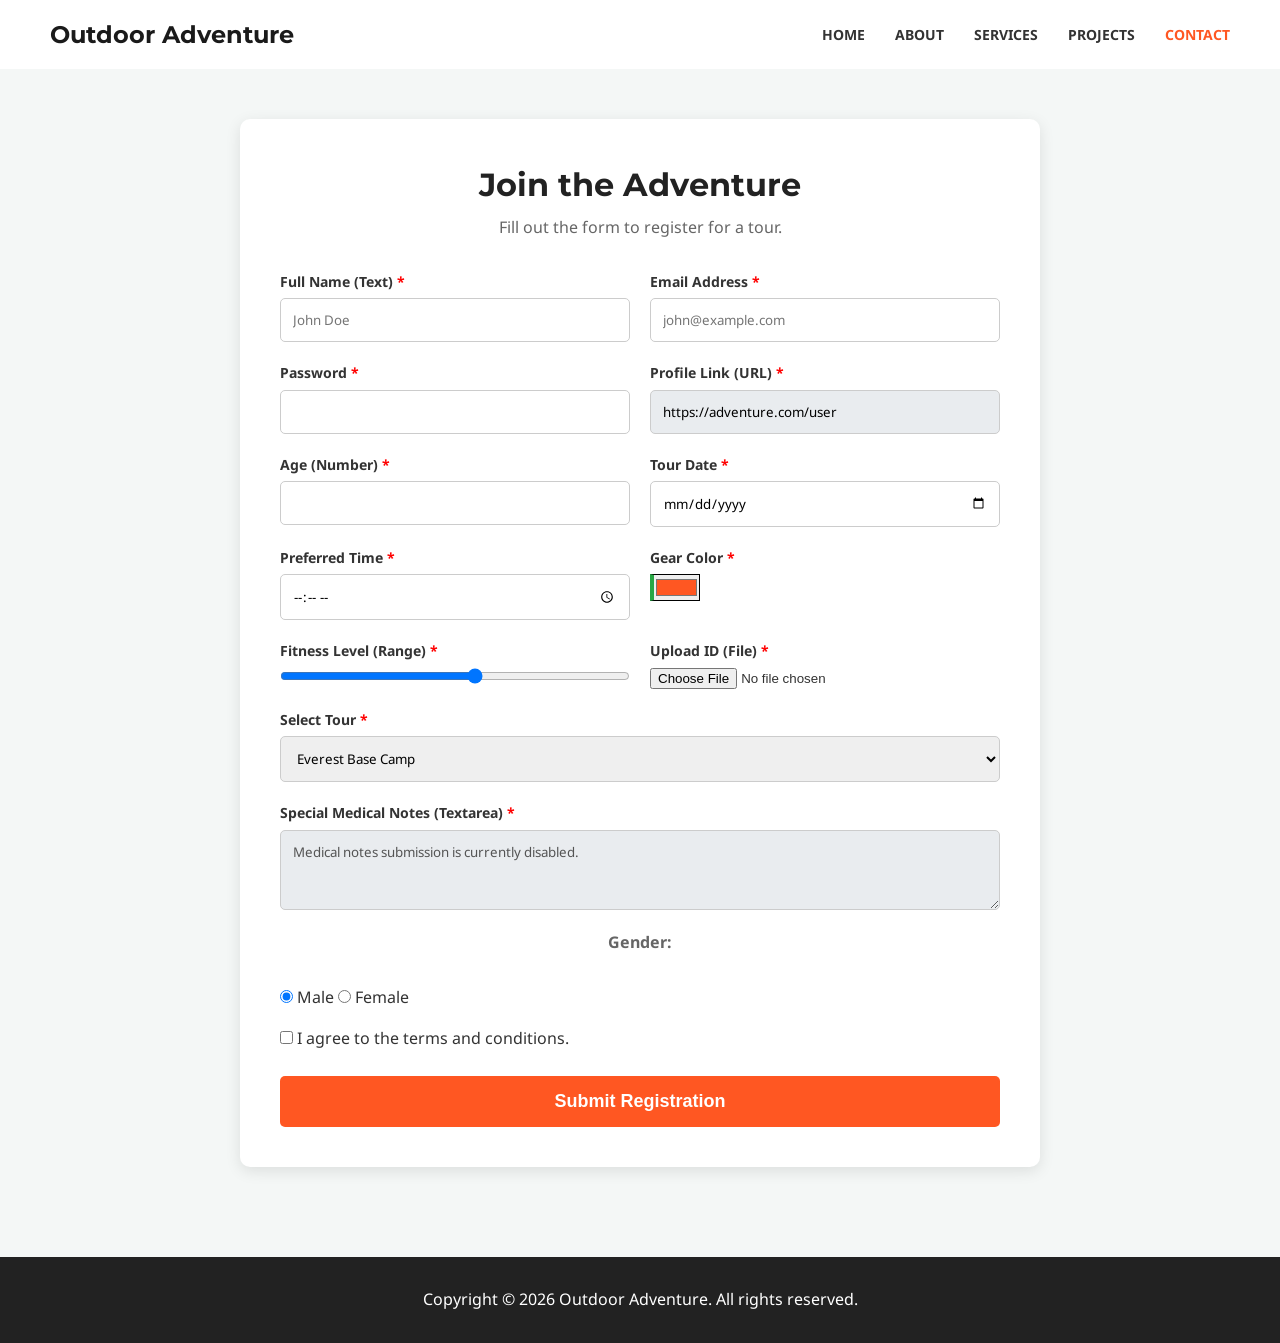
<file: assignment_1/register.html>
<!DOCTYPE html>
<html lang="en">

<head>
    <meta charset="UTF-8">
    <meta name="viewport" content="width=device-width, initial-scale=1.0">
    <title>Outdoor Adventure - Register / Contact</title>
    <link rel="stylesheet" href="register.css">
    <link
        href="https://fonts.googleapis.com/css2?family=Montserrat:wght@400;700&family=Noto+Sans:wght@400;700&display=swap"
        rel="stylesheet">
</head>

<body>

    <!-- Consistent Header (Navbar) -->
    <header id="main-header">
        <div class="logo"><a href="index.html">
                <h2>Outdoor Adventure</h2>
            </a></div>
        <nav class="nav-links">
            <a href="index.html">Home</a>
            <a href="media.html">About</a>
            <a href="services.html">Services</a>
            <a href="portfolio.html">Projects</a>
            <a href="register.html" class="active">Contact</a> <!-- Contact is active here -->
        </nav>
    </header>

    <!-- Main Registration Section -->
    <main class="register-container">
        <div class="form-wrapper">
            <h1>Join the Adventure</h1>
            <p>Fill out the form to register for a tour.</p>

            <form action="#" method="POST">
                <!-- Grid Container for Form Fields -->
                <div class="form-grid">

                    <div class="form-group">
                        <label>Full Name (Text)</label>
                        <!-- text, required, minlength, maxlength -->
                        <input type="text" placeholder="John Doe" required minlength="3" maxlength="50">
                    </div>

                    <div class="form-group">
                        <label>Email Address</label>
                        <!-- email, required -->
                        <input type="email" placeholder="john@example.com" required>
                    </div>

                    <div class="form-group">
                        <label>Password</label>
                        <!-- password, required -->
                        <input type="password" required>
                    </div>

                    <div class="form-group">
                        <label>Profile Link (URL)</label>
                        <!-- url, readonly -->
                        <input type="url" value="https://adventure.com/user" readonly>
                    </div>

                    <div class="form-group">
                        <label>Age (Number)</label>
                        <!-- number, min, max, required -->
                        <input type="number" min="18" max="65" required>
                    </div>

                    <div class="form-group">
                        <label>Tour Date</label>
                        <!-- date, min, max -->
                        <input type="date" min="2026-10-20" max="2027-12-31" required>
                    </div>

                    <div class="form-group">
                        <label>Preferred Time</label>
                        <!-- time -->
                        <input type="time" required>
                    </div>

                    <div class="form-group">
                        <label>Gear Color</label>
                        <!-- color -->
                        <input type="color" value="#ff5722">
                    </div>

                    <div class="form-group">
                        <label>Fitness Level (Range)</label>
                        <!-- range -->
                        <input type="range" min="1" max="10">
                    </div>

                    <div class="form-group">
                        <label>Upload ID (File)</label>
                        <!-- file -->
                        <input type="file" required>
                    </div>

                    <div class="form-group full-width">
                        <label>Select Tour</label>
                        <!-- select, selected -->
                        <select required>
                            <option value="">Choose a tour...</option>
                            <option value="everest" selected>Everest Base Camp</option>
                            <option value="walking">Walking Holidays</option>
                        </select>
                    </div>

                    <div class="form-group full-width">
                        <label>Special Medical Notes (Textarea)</label>
                        <!-- textarea, disabled -->
                        <textarea disabled rows="3">Medical notes submission is currently disabled.</textarea>
                    </div>
                </div>

                <!-- Radio and Checkbox Group -->
                <div class="extra-group">
                    <p><strong>Gender:</strong></p>
                    <!-- radio, checked -->
                    <input type="radio" name="gender" value="male" checked> Male
                    <input type="radio" name="gender" value="female"> Female
                </div>

                <div class="extra-group">
                    <!-- checkbox, required -->
                    <input type="checkbox" required> I agree to the terms and conditions.
                </div>

                <button type="submit">Submit Registration</button>
            </form>
        </div>
    </main>

    <!-- Footer -->
    <footer>
        <p>Copyright &copy; 2026 Outdoor Adventure. All rights reserved.</p>
    </footer>

</body>

</html>
</file>
<file: assignment_1/register.css>
/* 1. Reset, Typography & Header (Consistent with Page 1 & 2) */
* { margin: 0; padding: 0; box-sizing: border-box; }
body { font: 16px/1.6 'Noto Sans', sans-serif; background: #f4f7f6; color: #333; }
h1, h2 { font-family: 'Montserrat', sans-serif; color: #222; }

#main-header { display: flex; justify-content: space-between; align-items: center; padding: 20px 50px; background: #fff; }
.logo a, .nav-links a { text-decoration: none; }
.logo h2 { font: 700 24px 'Montserrat', sans-serif; color: #1a1a1a; }
.nav-links { display: flex; gap: 30px; }
.nav-links a { font: 700 14px 'Noto Sans', sans-serif; text-transform: uppercase; color: #333; transition: 0.3s; }
.nav-links a:hover, .nav-links a.active { color: #ff5722; }
footer { background: #222; color: #fff; text-align: center; padding: 30px; margin-top: 40px; }

/* 2. Form Layout (Flexbox & Grid Requirement) */
.register-container { display: flex; justify-content: center; padding: 50px 20px; }
.form-wrapper { background: #fff; padding: 40px; border-radius: 10px; box-shadow: 0 4px 15px rgba(0,0,0,0.1); width: 100%; max-width: 800px; }
.form-wrapper h1 { text-align: center; margin-bottom: 5px; }
.form-wrapper p { text-align: center; margin-bottom: 30px; color: #666; }

/* CSS Grid for Inputs */
.form-grid { display: grid; grid-template-columns: 1fr 1fr; gap: 20px; margin-bottom: 20px; }
.form-group { display: flex; flex-direction: column; }
.full-width { grid-column: 1 / -1; }
.extra-group { margin-bottom: 15px; }

/* 3. Combinators & Pseudo-elements Requirement */
.form-group > label { font-weight: bold; margin-bottom: 5px; font-size: 14px; } /* Child Combinator */
.form-group > label::after { content: " *"; color: red; } /* Pseudo-element */

/* 4. Attribute Selectors Requirement */
input[type="text"], input[type="email"], input[type="password"], input[type="url"],
input[type="number"], input[type="date"], input[type="time"], select, textarea {
    padding: 12px; border: 1px solid #ccc; border-radius: 5px; font-family: inherit; width: 100%;
}
input[readonly], textarea[disabled] { background-color: #e9ecef; cursor: not-allowed; }

/* 5. Pseudo-Classes Requirement (:hover, :focus, :valid, :invalid) */
input:hover, select:hover, textarea:hover { border-color: #888; }
input:focus, select:focus { outline: none; border-color: #ff5722; box-shadow: 0 0 5px rgba(255,87,34,0.3); }

/* Form Validation Styling */
input:valid { border-left: 4px solid #28a745; } /* Green line for correct input */
input:invalid:focus { border-left: 4px solid #dc3545; } /* Red line when wrong */

/* Button Styling */
button[type="submit"] {
    width: 100%; padding: 15px; background: #ff5722; color: #fff; border: none;
    font-size: 18px; font-weight: bold; border-radius: 5px; cursor: pointer; margin-top: 10px; transition: 0.3s;
}
button[type="submit"]:hover { background: #e64a19; }

/* 6. Mobile Responsiveness (Media Queries) */
@media (max-width: 768px) {
    #main-header { flex-direction: column; padding: 15px; gap: 15px; }
    .nav-links { flex-wrap: wrap; justify-content: center; }
    
    /* Converts 2-column grid to 1-column on mobile */
    .form-grid { grid-template-columns: 1fr; } 
    .form-wrapper { padding: 25px; }
}
</file>
